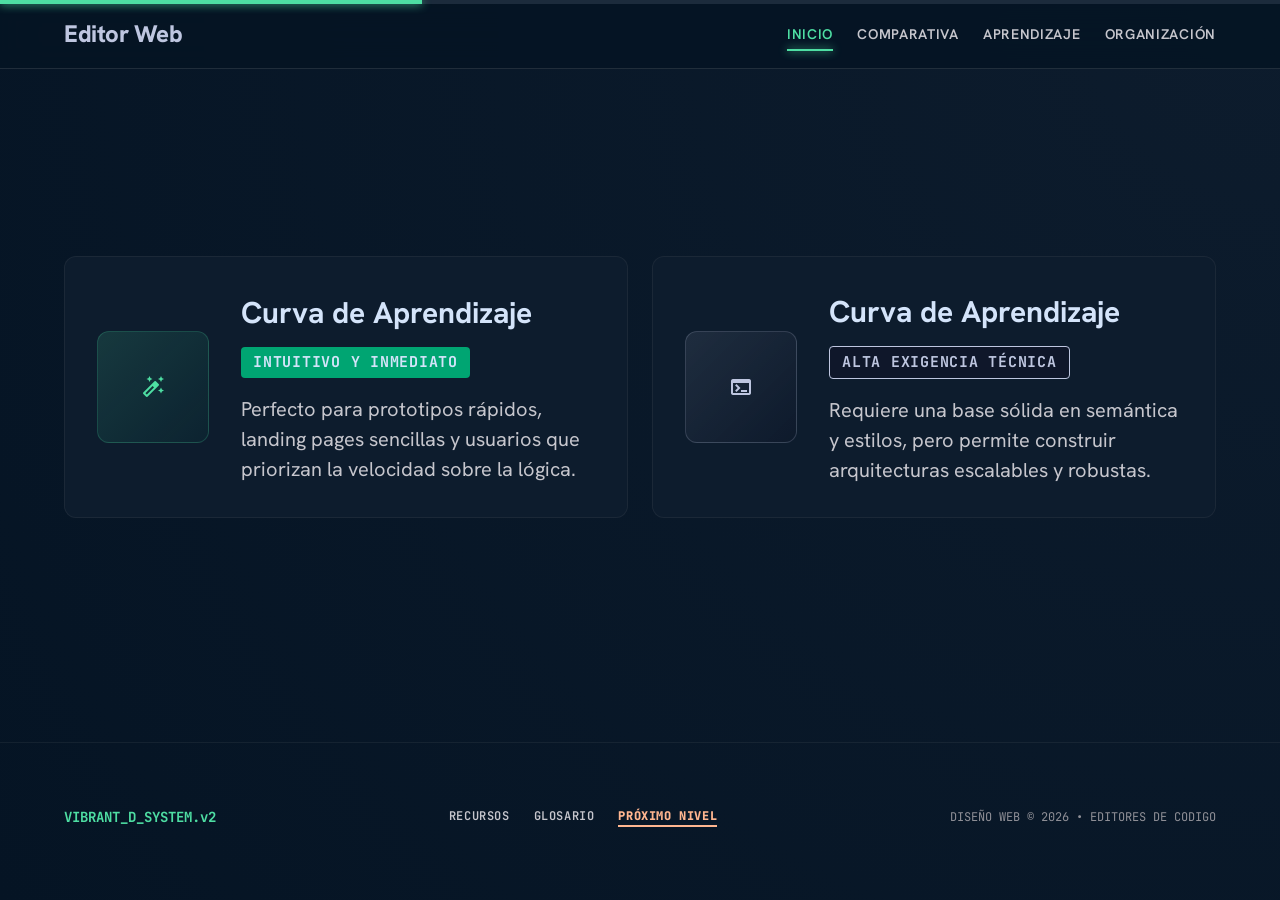
<file: aprendizaje.html>
<!DOCTYPE html>
<html lang="en">
<head>
    <meta charset="UTF-8">
    <meta name="viewport" content="width=device-width, initial-scale=1.0">
    <title>Aprenizaje</title>
    <link rel="stylesheet" href="style.css">
    <link href="https://fonts.googleapis.com/css2?family=Hanken+Grotesk:wght@400;600;700;800&amp;family=JetBrains+Mono:wght@400;600&amp;family=Material+Symbols+Outlined:wght,FILL@100..700,0..1&amp;display=swap" rel="stylesheet"/>
</head>
<body>
    <div class="progress-bar">
    <div class="progress-fill"></div>
    </div>
        <nav>
            <div class="nav-logo">Editor Web</div>
                <div class="nav-links">
                    <a class="active" href="index.html">Inicio</a>
                    <a href="comparativa.html">Comparativa</a>
                    <a href="aprendizaje.html">Aprendizaje</a>
                    <a href="organizacion.html">Organización</a>
                </div>
            <!-- <div class="nav-actions">
                <button class="material-symbols-outlined" title="Ajustes">settings</button>
                <button class="material-symbols-outlined" title="Pantalla completa">fullscreen</button>
            </div> -->
        </nav>
        <main>
            <section class="learning-grid" id="aprendizaje">
            <div class="learning-card">
            <div class="icon-box icon-box-secondary">
            <span class="material-symbols-outlined">auto_fix_high</span>
            </div>
            <div>
            <h3>Curva de Aprendizaje</h3>
            <div class="status-badge status-badge-visual">INTUITIVO Y INMEDIATO</div>
            <p class="learning-desc">Perfecto para prototipos rápidos, landing pages sencillas y usuarios que priorizan la velocidad sobre la lógica.</p>
            </div>
            </div>
            <div class="learning-card">
            <div class="icon-box icon-box-primary">
            <span class="material-symbols-outlined">terminal</span>
            </div>
            <div>
            <h3>Curva de Aprendizaje</h3>
            <div class="status-badge status-badge-code">ALTA EXIGENCIA TÉCNICA</div>
            <p class="learning-desc">Requiere una base sólida en semántica y estilos, pero permite construir arquitecturas escalables y robustas.</p>
            </div>
            </div>
            </section>
        </main>
        </div>
        </div>
        <footer>
            <div class="footer-version">VIBRANT_D_SYSTEM.v2</div>
                <div class="footer-links">
                    <a href="#">Recursos</a>
                    <a href="#">Glosario</a>
                    <a class="next-link" href="#">Próximo Nivel</a>
                </div>
            <div class="footer-copy">Diseño Web © 2026 • Editores de Codigo</div>
        </footer>
</body>
</html>
</file>
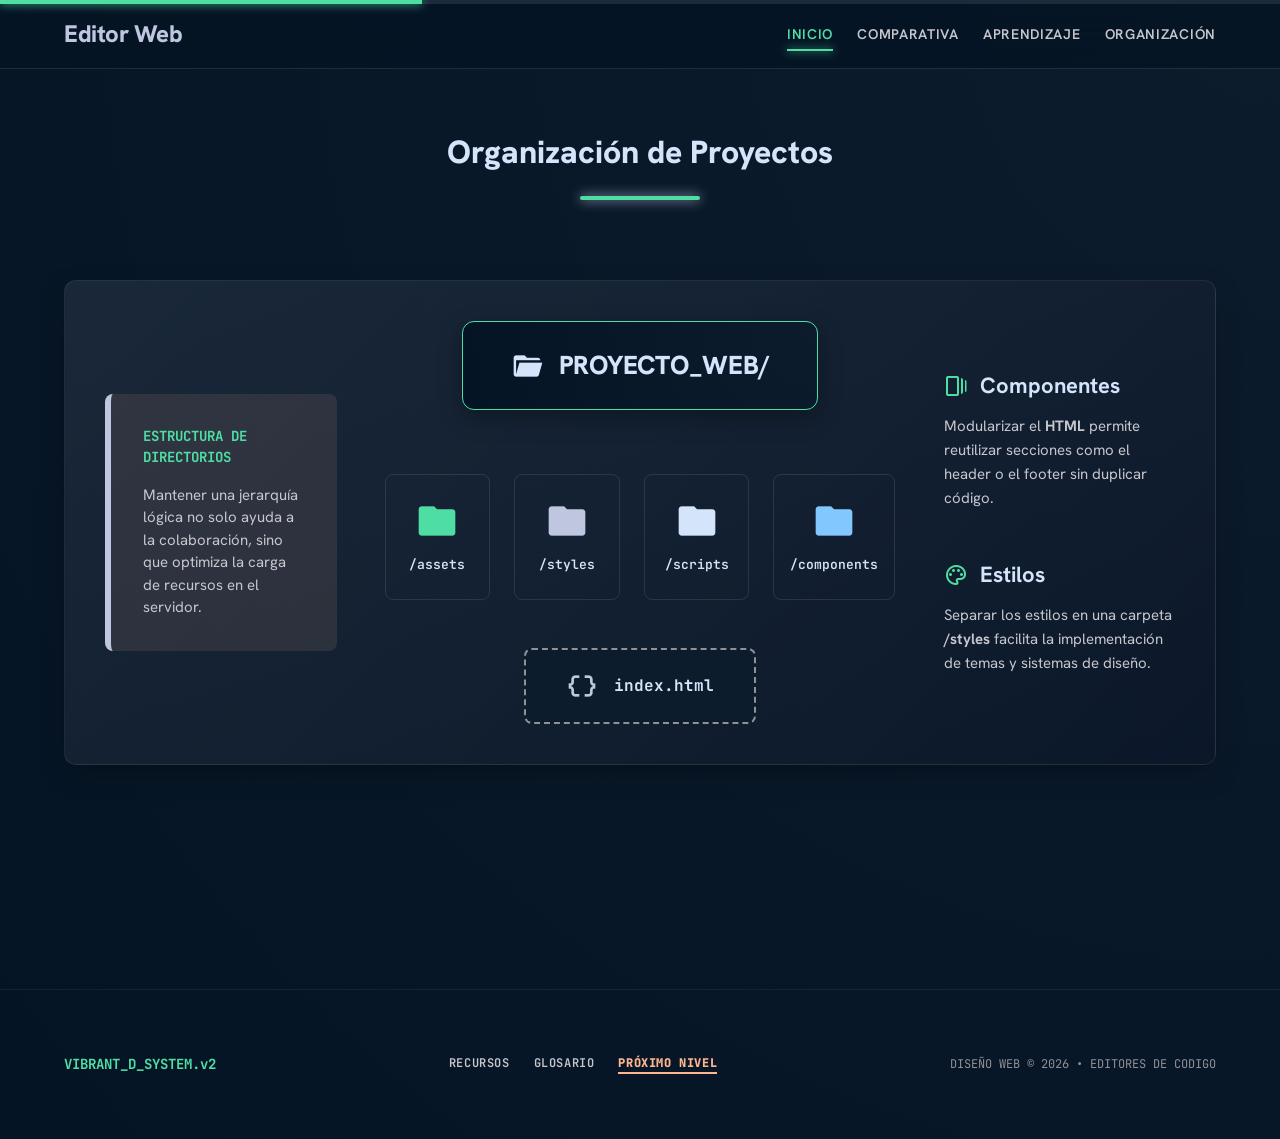
<file: organizacion.html>
<!DOCTYPE html>
<html lang="en">
<head>
    <meta charset="UTF-8">
    <meta name="viewport" content="width=device-width, initial-scale=1.0">
    <title>Organizacion</title>
    <link rel="stylesheet" href="style.css">
    <link href="https://fonts.googleapis.com/css2?family=Hanken+Grotesk:wght@400;600;700;800&amp;family=JetBrains+Mono:wght@400;600&amp;family=Material+Symbols+Outlined:wght,FILL@100..700,0..1&amp;display=swap" rel="stylesheet"/>
</head>
<body>
    <div class="progress-bar">
    <div class="progress-fill"></div>
    </div>
        <nav>
            <div class="nav-logo">Editor Web</div>
                <div class="nav-links">
                    <a class="active" href="index.html">Inicio</a>
                    <a href="comparativa.html">Comparativa</a>
                    <a href="aprendizaje.html">Aprendizaje</a>
                    <a href="organizacion.html">Organización</a>
                </div>
            <!-- <div class="nav-actions">
                <button class="material-symbols-outlined" title="Ajustes">settings</button>
                <button class="material-symbols-outlined" title="Pantalla completa">fullscreen</button>
            </div> -->
        </nav>
        <main>
             <!-- Organization -->
        <section id="organizacion">
        <div class="org-header">
        <h2>Organización de Proyectos</h2>
        <div class="org-line"></div>
        </div>
        <div class="glass-card org-container">
        <div class="org-sidebar-left">
        <div class="info-box">
        <h4>Estructura de Directorios</h4>
        <p style="font-size: 15px; color: var(--on-surface-variant);">Mantener una jerarquía lógica no solo ayuda a la colaboración, sino que optimiza la carga de recursos en el servidor.</p>
        </div>
        </div>
        <div class="org-main">
        <div class="main-folder">
        <span class="material-symbols-outlined" style="font-size: 32px; font-variation-settings: 'FILL' 1;">folder_open</span>
        <span style="font-family: var(--font-display); font-size: 26px; font-weight: 800; letter-spacing: -0.01em;">PROYECTO_WEB/</span>
        </div>
        <div class="folder-grid">
        <div class="folder-item">
        <span class="material-symbols-outlined">folder</span>
        <span>/assets</span>
        </div>
        <div class="folder-item">
        <span class="material-symbols-outlined">folder</span>
        <span>/styles</span>
        </div>
        <div class="folder-item">
        <span class="material-symbols-outlined">folder</span>
        <span>/scripts</span>
        </div>
        <div class="folder-item">
        <span class="material-symbols-outlined">folder</span>
        <span>/components</span>
        </div>
        </div>
        <div class="file-item">
        <span class="material-symbols-outlined">data_object</span>
        <span>index.html</span>
        </div>
        </div>
        <div class="org-sidebar-right">
        <div class="detail-item">
        <h4><span class="material-symbols-outlined">web_stories</span>Componentes</h4>
        <p>Modularizar el <strong>HTML</strong> permite reutilizar secciones como el header o el footer sin duplicar código.</p>
        </div>
        <div class="detail-item">
        <h4><span class="material-symbols-outlined">palette</span>Estilos</h4>
        <p>Separar los estilos en una carpeta <strong>/styles</strong> facilita la implementación de temas y sistemas de diseño.</p>
        </div>
        </div>
        </div>
        </section>
        </main>
    </div>
    <footer>
            <div class="footer-version">VIBRANT_D_SYSTEM.v2</div>
                <div class="footer-links">
                    <a href="#">Recursos</a>
                    <a href="#">Glosario</a>
                    <a class="next-link" href="#">Próximo Nivel</a>
                </div>
            <div class="footer-copy">Diseño Web © 2026 • Editores de Codigo</div>
        </footer>
</body>
</html>
</file>
<file: style.css>
:root {
            /* Vibrant System Design Tokens */
            --surface: #051424;
            --surface-container-low: #0d1c2d;
            --surface-container: #122131;
            --surface-container-high: #1c2b3c;
            --surface-bright: #2c3a4c;
            
            --primary: #bec6e0;
            --on-primary: #283044;
            --primary-container: #0f172a;
            
            --secondary: #4edea3;
            --on-secondary: #003824;
            --secondary-container: #00a572;
            
            --tertiary: #ffb690;
            --on-tertiary: #552100;
            --tertiary-container: #2d0e00;
            
            --on-surface: #d4e4fa;
            --on-surface-variant: #c6c6cd;
            --outline: #909097;
            
            --margin-desktop: 64px;
            --margin-mobile: 24px;
            --gutter: 24px;
            --max-width: 1280px;
            --radius-lg: 0.5rem;
            --radius-xl: 0.75rem;
            --radius-full: 9999px;
            
            --font-display: 'Hanken Grotesk', sans-serif;
            --font-body: 'Hanken Grotesk', sans-serif;
            --font-code: 'JetBrains Mono', monospace;

            /* Gradients */
            --grad-primary: linear-gradient(135deg, rgba(190, 198, 224, 0.1) 0%, rgba(15, 23, 42, 0.4) 100%);
            --grad-secondary: linear-gradient(135deg, rgba(78, 222, 163, 0.15) 0%, rgba(0, 165, 114, 0.05) 100%);
            --grad-tertiary: linear-gradient(135deg, rgba(255, 182, 144, 0.15) 0%, rgba(45, 14, 0, 0.05) 100%);
            --bg-grad: radial-gradient(circle at top right, #0d1c2d, #051424);
        }

        * {
            box-sizing: border-box;
            margin: 0;
            padding: 0;
        }

        body {
            background-color: var(--surface);
            background-image: var(--bg-grad);
            color: var(--on-surface);
            font-family: var(--font-body);
            font-size: 16px;
            line-height: 1.5;
            overflow-x: hidden;
            min-height: 100vh;
        }

        .material-symbols-outlined {
            font-variation-settings: 'FILL' 0, 'wght' 400, 'GRAD' 0, 'opsz' 24;
            display: inline-block;
            vertical-align: middle;
        }

        /* Progress Bar */
        .progress-bar {
            height: 4px;
            width: 100%;
            background: var(--surface-container-high);
            position: fixed;
            top: 0;
            left: 0;
            z-index: 100;
        }
        .progress-fill {
            height: 100%;
            width: 33%;
            background: var(--secondary);
            box-shadow: 0 0 10px var(--secondary);
        }

        /* Navigation */
        nav {
            position: fixed;
            top: 0;
            width: 100%;
            z-index: 90;
            background: rgba(5, 20, 36, 0.85);
            backdrop-filter: blur(16px);
            border-bottom: 1px solid rgba(144, 144, 151, 0.2);
            padding: 1rem var(--margin-desktop);
            display: flex;
            justify-content: space-between;
            align-items: center;
        }

        .nav-logo {
            font-family: var(--font-display);
            font-size: 24px;
            font-weight: 800;
            color: var(--primary);
            letter-spacing: -0.02em;
        }

        .nav-links {
            display: flex;
            gap: var(--gutter);
            align-items: center;
        }

        .nav-links a {
            text-decoration: none;
            font-size: 14px;
            font-weight: 600;
            color: var(--on-surface-variant);
            transition: all 0.3s cubic-bezier(0.4, 0, 0.2, 1);
            text-transform: uppercase;
            letter-spacing: 0.05em;
        }

        .nav-links a:hover {
            color: var(--secondary);
        }

        .nav-links a.active {
            color: var(--secondary);
            position: relative;
        }

        .nav-links a.active::after {
            content: '';
            position: absolute;
            bottom: -6px;
            left: 0;
            width: 100%;
            height: 2px;
            background: var(--secondary);
            box-shadow: 0 0 8px var(--secondary);
        }

        .nav-actions {
            display: flex;
            gap: 1rem;
        }

        .nav-actions button {
            background: var(--surface-container-high);
            border: 1px solid rgba(144, 144, 151, 0.2);
            color: var(--on-surface);
            padding: 8px;
            border-radius: var(--radius-lg);
            cursor: pointer;
            transition: all 0.2s ease;
        }

        .nav-actions button:hover {
            background: var(--surface-bright);
            border-color: var(--primary);
        }

        /* Layout */
        main {
            max-width: var(--max-width);
            margin: 0 auto;
            padding: 8rem var(--margin-desktop) 6rem;
        }

        /* Hero */
        #hero {
            text-align: center;
            margin-bottom: 8rem;
            position: relative;
        }

        h1 {
            font-family: var(--font-display);
            font-size: 45px;
            line-height: 1.1;
            font-weight: 800;
            color: var(--on-surface);
            margin-bottom: 1.5rem;
            letter-spacing: -0.03em;
            background: linear-gradient(to bottom, #ffffff, var(--primary));
            -webkit-background-clip: text;
            -webkit-text-fill-color: transparent;
        }
        .espacio{
            margin-top: 2rem;
        }
        .hero-sub {
            font-size: 20px;
            color: var(--on-surface-variant);
            max-width: 720px;
            margin: 0 auto;
            line-height: 1.6;
        }

        /* Comparison Section */
        .section-header {
            display: flex;
            align-items: center;
            gap: 1.5rem;
            margin-bottom: 4rem;
        }

        .section-header h2 {
            font-family: var(--font-display);
            font-size: 32px;
            font-weight: 700;
            color: var(--primary);
            white-space: nowrap;
        }

        .line {
            height: 1px;
            flex-grow: 1;
            background: linear-gradient(to right, transparent, var(--outline), transparent);
            opacity: 0.3;
        }

        .comparison-grid {
            display: grid;
            grid-template-columns: repeat(11, 1fr);
            gap: 2rem;
        }

        .glass-card {
            background: var(--surface-container);
            border: 1px solid rgba(144, 144, 151, 0.15);
            box-shadow: 0 10px 30px -10px rgba(0,0,0,0.5);
            border-radius: var(--radius-xl);
            padding: 2.5rem;
            position: relative;
            overflow: hidden;
        }

        .comparison-card {
            display: flex;
            flex-direction: column;
            align-items: center;
            text-align: center;
            transition: transform 0.3s ease;
        }

        .comparison-card:hover {
            transform: translateY(-5px);
        }

        .visual-side {
            grid-column: span 4;
            background: var(--grad-secondary);
            border-top: 3px solid var(--secondary);
        }

        .code-side {
            grid-column: span 4;
            background: var(--grad-primary);
            border-top: 3px solid var(--primary);
        }

        .labels-side {
            grid-column: span 3;
            display: flex;
            flex-direction: column;
            justify-content: center;
            gap: 6rem;
        }
       
        .badge {
            font-family: var(--font-code);
            font-size: 11px;
            font-weight: 700;
            padding: 6px 16px;
            border-radius: var(--radius-full);
            margin-bottom: 2rem;
            text-transform: uppercase;
            letter-spacing: 0.1em;
        }

        .badge-visual { 
            background: var(--secondary); 
            color: var(--on-secondary);
            box-shadow: 0 0 15px rgba(78, 222, 163, 0.3);
        }
        
        .badge-code { 
            background: var(--primary); 
            color: var(--on-primary);
            box-shadow: 0 0 15px rgba(190, 198, 224, 0.3);
        }

        .comp-img {
            width: 100%;
            aspect-ratio: 16/9;
            object-fit: cover;
            border-radius: var(--radius-lg);
            border: 1px solid rgba(144, 144, 151, 0.2);
            margin-bottom: 2.5rem;
            filter: saturate(0.8) contrast(1.1);
        }

        .comp-text {
            color: var(--on-surface);
            font-weight: 600;
            margin-bottom: 1.5rem;
            min-height: 48px;
        }

        .comp-examples {
            display: flex;
            justify-content: center;
            gap: 3rem;
            margin-top: auto;
        }

        .example-item {
            font-family: var(--font-code);
            font-size: 15px;
            color: var(--on-surface-variant);
            padding: 15px 10px;
            background: var(--surface-container-high);
            border-radius: 4px;
            width: 100px;
            height: 50px;
        }

        .anchor-label {
            background: var(--surface-container-lowest);
            padding: 8px 20px;
            border: 1px solid var(--outline);
            border-radius: var(--radius-full);
            font-family: var(--font-display);
            font-size: 20px;
            font-weight: 700;
            color: var(--on-surface);
            box-shadow: 0 4px 12px rgba(0,0,0,0.2);
            text-align: center;
        }

        /* Learning Curve Section */
        .learning-grid {
            display: grid;
            grid-template-columns: 1fr 1fr;
            gap: var(--gutter);
            margin: 8rem 0;
        }

        .learning-card {
            background: var(--surface-container-low);
            padding: 2rem;
            border-radius: var(--radius-xl);
            border: 1px solid rgba(144, 144, 151, 0.1);
            display: flex;
            align-items: center;
            gap: 2rem;
            transition: all 0.3s ease;
        }

        .learning-card:hover {
            background: var(--surface-container);
            border-color: rgba(144, 144, 151, 0.3);
            box-shadow: 0 20px 40px -10px rgba(0,0,0,0.4);
        }

        .icon-box {
            width: 112px;
            height: 112px;
            border-radius: var(--radius-xl);
            display: flex;
            align-items: center;
            justify-content: center;
            flex-shrink: 0;
            font-size: 56px;
        }

        .icon-box-secondary { 
            background: var(--grad-secondary); 
            color: var(--secondary);
            border: 1px solid rgba(78, 222, 163, 0.2);
        }
        
        .icon-box-primary { 
            background: var(--grad-primary); 
            color: var(--primary);
            border: 1px solid rgba(190, 198, 224, 0.2);
        }

        .learning-card h3 {
            font-family: var(--font-display);
            font-size: 30px;
            font-weight: 700;
            color: var(--on-surface);
            margin-bottom: 0.75rem;
        }

        .status-badge {
            display: inline-block;
            padding: 4px 12px;
            font-family: var(--font-code);
            font-size: 15px;
            font-weight: 700;
            border-radius: 4px;
            margin-bottom: 1rem;
            letter-spacing: 0.05em;
        }

        .status-badge-visual { background: var(--secondary-container); color: var(--on-surface); }
        .status-badge-code { background: var(--primary-container); color: var(--primary); border: 1px solid var(--primary); }

        .learning-desc {
            color: var(--on-surface-variant);
            font-size:20px;
        }

        /* Organization Section */
        #organizacion {
            margin-bottom: 8rem;
        }

        .org-header {
            text-align: center;
            margin-bottom: 5rem;
        }

        .org-header h2 {
            font-family: var(--font-display);
            font-size: 32px;
            font-weight: 800;
            color: var(--bg-grad);
            margin-bottom: 1.25rem;
        }

        .org-line {
            height: 4px;
            width: 120px;
            background: var(--secondary);
            border-radius: var(--radius-full);
            margin: 0 auto;
            box-shadow: 0 0 12px var(--primary);
        }

        .org-container {
            display: grid;
            grid-template-columns: repeat(12, 1fr);
            gap: 3rem;
            align-items: center;
            background: var(--grad-primary);
        }

        .org-sidebar-left { grid-column: span 3; }
        .org-main { grid-column: span 6; display: flex; flex-direction: column; align-items: center; }
        .org-sidebar-right { grid-column: span 3; display: flex; flex-direction: column; gap: 3rem; }

        .info-box {
            background: rgba(255, 182, 144, 0.1);
            padding: 2rem;
            border-radius: var(--radius-lg);
            border-left: 6px solid var(--primary);
        }

        .info-box h4 {
            font-family: var(--font-code);
            font-size: 14px;
            color: var(--secondary);
            margin-bottom: 1rem;
            text-transform: uppercase;
            font-weight: 700;
        }

        .main-folder {
            background: var(--bg-grad);
            color: var(--grad-primary);
            padding: 1.5rem 3rem;
            border-radius: var(--radius-xl);
            display: flex;
            align-items: center;
            gap: 1rem;
            border: 1px solid var(--secondary);
            box-shadow: 0 8px 24px rgba(0,0,0,0.3);
            margin-bottom: 4rem;
        }

        .folder-grid {
            display: grid;
            grid-template-columns: repeat(4, 1fr);
            gap: 1.5rem;
            width: 100%;
        }

        .folder-item {
            background: var(--surface-container-highest);
            padding: 1.5rem 1rem;
            border-radius: var(--radius-lg);
            border: 1px solid rgba(144, 144, 151, 0.2);
            display: flex;
            flex-direction: column;
            align-items: center;
            transition: all 0.3s;
            cursor: pointer;
        }

        .folder-item:hover { 
            border-color: var(--primary); 
            background: var(--surface-bright);
            transform: translateY(-4px);
        }
        
        .folder-item:nth-child(1) .material-symbols-outlined { color: var(--secondary); }
        .folder-item:nth-child(2) .material-symbols-outlined { color: var(--primary); }
        .folder-item:nth-child(3) .material-symbols-outlined { color: var(); }
        .folder-item:nth-child(4) .material-symbols-outlined { color: #83c7ff; }

        .folder-item .material-symbols-outlined { font-size: 44px; margin-bottom: 12px; font-variation-settings: 'FILL' 1;}
        .folder-item span:not(.material-symbols-outlined) { font-family: var(--font-code); font-size: 13px; font-weight: 600; color: var(--on-surface); }

        .file-item {
            margin-top: 3rem;
            padding: 1.25rem 2.5rem;
            background: var(--surface-container-low);
            border: 2px dashed var(--outline);
            border-radius: var(--radius-lg);
            display: flex;
            align-items: center;
            gap: 1rem;
        }

        .file-item .material-symbols-outlined { color: var(--primary); font-size: 32px; }
        .file-item span:last-child {
            font-family: var(--font-code);
            font-size: 16px;
            font-weight: 700;
            color: var(--on-surface);
        }

        .detail-item h4 {
            font-family: var(--font-display);
            font-size: 22px;
            font-weight: 700;
            color: var(--on-surface);
            margin-bottom: 0.75rem;
            display: flex;
            align-items: center;
            gap: 0.75rem;
        }
        
        .detail-item h4 .material-symbols-outlined { color: var(--secondary); }
        .detail-item p { font-size: 15px; color: var(--on-surface-variant); line-height: 1.6; }

        /* Footer */
        footer {
            border-top: 1px solid rgba(144, 144, 151, 0.1);
            padding: 4rem var(--margin-desktop);
            display: flex;
            justify-content: space-between;
            align-items: center;
            max-width: var(--max-width);
            margin: 0 auto;
        }

        .footer-version { font-family: var(--font-code); font-size: 14px; color: var(--secondary); font-weight: 700; }
        .footer-links { display: flex; gap: var(--gutter); }
        .footer-links a {
            font-family: var(--font-code);
            font-size: 12px;
            text-decoration: none;
            color: var(--on-surface-variant);
            transition: color 0.2s;
            text-transform: uppercase;
            font-weight: 600;
            letter-spacing: 0.05em;
        }
        .footer-links a:hover { color: var(--primary); }
        .footer-links a.next-link { color: var(--tertiary); font-weight: 800; border-bottom: 2px solid var(--tertiary); }
        .footer-copy { font-family: var(--font-code); font-size: 12px; color: var(--outline); text-transform: uppercase; }

        @media (max-width: 1024px) {
            .comparison-grid { grid-template-columns: 1fr; }
            .visual-side, .code-side, .labels-side { grid-column: span 1; }
            .labels-side { display: none; }
            .org-container { grid-template-columns: 1fr; padding: 2rem; }
            .org-sidebar-left, .org-main, .org-sidebar-right { grid-column: span 1; }
        }

        @media (max-width: 768px) {
            nav { padding: 1rem var(--margin-mobile); }
            .nav-links { display: none; }
            main { padding: 7rem var(--margin-mobile) 4rem; }
            h1 { font-size: 36px; }
            .learning-grid { grid-template-columns: 1fr; }
            .folder-grid { grid-template-columns: 1fr 1fr; }
            footer { flex-direction: column; gap: 2.5rem; text-align: center; }
        }
</file>
